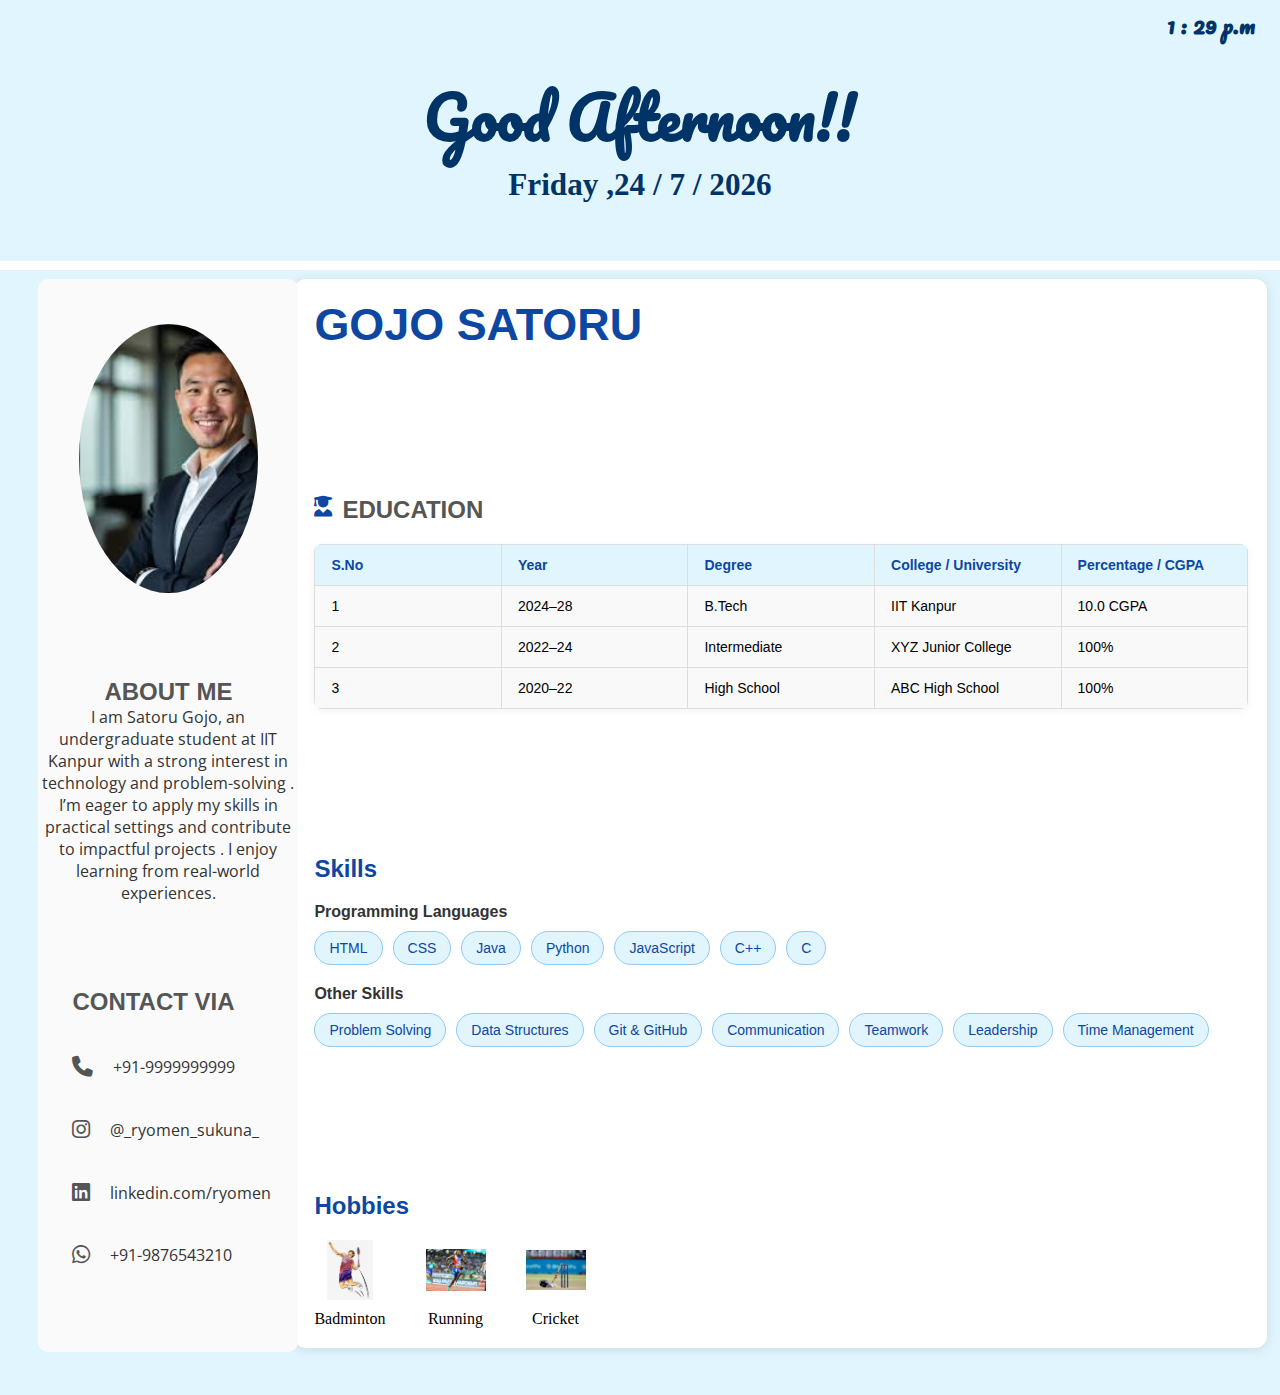
<file: index.html>
<!DOCTYPE html>
<html lang="en">
<head>
    <meta charset="UTF-8">
    <meta name="viewport" content="width=device-width, initial-scale=1.0">
    <title>My Resume</title>
    <link rel="stylesheet" href="style.css">
    <link rel="stylesheet" href="https://cdnjs.cloudflare.com/ajax/libs/font-awesome/6.7.2/css/all.min.css" integrity="sha512-Evv84Mr4kqVGRNSgIGL/F/aIDqQb7xQ2vcrdIwxfjThSH8CSR7PBEakCr51Ck+w+/U6swU2Im1vVX0SVk9ABhg==" crossorigin="anonymous" referrerpolicy="no-referrer" />
    <link rel="stylesheet" href="https://fonts.googleapis.com/css2?family=Roboto&family=Pacifico&family=Poppins&display=swap">
    <link href="https://fonts.googleapis.com/css2?family=Open+Sans&display=swap" rel="stylesheet">
</head>
<body>
    <header>
        <div class="message">
            <div><h1 id="greeting"> </h1></div>
            <div class="today">
                <h2 id="day"></h2>
                <h2 id="date"></h2>
            </div>
            <div class="clock"><h3 id="time"></h3></div>
        </div>
        <div class="line"></div>
    </header>
    <main>
        <div class="main">
            <div class="intro">
                <div class="profile"></div>
                <div class="aboutme">
                    <p></p>
                </div>
                <section>
                    <div class="aboutme">
                        <h4>ABOUT ME</h4>
                        <p>I am Satoru Gojo, an undergraduate student at IIT Kanpur with a strong interest in technology and problem-solving
                        . I’m eager to apply my skills in practical settings and contribute to impactful projects
                        . I enjoy learning from real-world experiences.</p>
                    </div>
                </section>
                <section>
                    <div class="contact">
                        <div class="heading-contact"><h4>CONTACT VIA</h4></div>
                        <div class="phone">
                            <i class="fa-solid fa-phone"></i>
                            <p>+91-9999999999</p>
                        </div>
                        <div class="instagram">
                            <i class="fa-brands fa-instagram"></i>
                            <p>@_ryomen_sukuna_</p>
                        </div>
                        <div class="linkldin">
                            <i class="fa-brands fa-linkedin"></i>
                            <p>linkedin.com/ryomen</p>
                        </div>
                        <div class="whatsapp">
                            <i class="fa-brands fa-whatsapp"></i>
                            <p>+91-9876543210</p>
                        </div>
                    </div>
                </section>
            </div>
            <div class="info">
                <div class="name"><h3>GOJO SATORU</h3></div>
                <section>
                    <div class="education-section">
                        <div class="section-title">
                        <i class="fa-solid fa-user-graduate"></i>
                        <h4>EDUCATION</h4>
                        </div>
                        <div class="education-table">
                            <div class="row header">
                                <div class="cell">S.No</div>
                                <div class="cell">Year</div>
                                <div class="cell">Degree</div>
                                <div class="cell">College / University</div>
                                <div class="cell">Percentage / CGPA</div>
                            </div>

                            <div class="row">
                                <div class="cell">1</div>
                                <div class="cell">2024–28</div>
                                <div class="cell">B.Tech</div>
                                <div class="cell">IIT Kanpur</div>
                                <div class="cell">10.0 CGPA</div>
                            </div>

                            <div class="row">
                                <div class="cell">2</div>
                                <div class="cell">2022–24</div>
                                <div class="cell">Intermediate</div>
                                <div class="cell">XYZ Junior College</div>
                                <div class="cell">100%</div>
                            </div>

                            <div class="row">
                                <div class="cell">3</div>
                                <div class="cell">2020–22</div>
                                <div class="cell">High School</div>
                                <div class="cell">ABC High School</div>
                                <div class="cell">100%</div>
                            </div>
                        </div>
                    </div>
                </section>
                <section>
                    <div class="skills-section">
                        <h2>Skills</h2>

                        <h3>Programming Languages</h3>
                        <div class="skills-container">
                            <span class="skill">HTML</span>
                            <span class="skill">CSS</span>
                            <span class="skill">Java</span>
                            <span class="skill">Python</span>
                            <span class="skill">JavaScript</span>
                            <span class="skill">C++</span>
                            <span class="skill">C</span>
                        </div>

                        <h3>Other Skills</h3>
                        <div class="skills-container">
                            <span class="skill">Problem Solving</span>
                            <span class="skill">Data Structures</span>
                            <span class="skill">Git & GitHub</span>
                            <span class="skill">Communication</span>
                            <span class="skill">Teamwork</span>
                            <span class="skill">Leadership</span>
                            <span class="skill">Time Management</span>
                        </div>
                    </div>
                </section>
                <section>
                    <div class="hobbies-section">
                        <h2 class="section-title">Hobbies</h2>
                        <div class="hobby-row">
                            <div class="hobby-with-image">
                                <img src="badminton.jpeg" alt="Badminton">
                                <span>Badminton</span>
                            </div>
                            <div class="hobby-with-image">
                                <img src="running.jpeg" alt="Running">
                                <span>Running</span>
                            </div>
                            <div class="hobby-with-image">
                                <img src="cricket.jpeg" alt="Cricket">
                                <span>Cricket</span>
                            </div>
                        </div>
                    </div>
                </section>
            </div>
        </div>
    </main>
    <script src="index.js"></script>
</body>
</html>
</file>
<file: style.css>
*{
  margin: 0px;
  padding: 0px;
}
/* icon */
i{
  font-size: 1.3rem;
}
/* greetings */
.message{
  height: 29vh;
  display: flex;
  flex-wrap: wrap;
  flex-direction: column;
  justify-content: center;
  align-items: center;
  color: #003366;
  background-color: #e1f5fe;
}
#greeting{
  font-size: 3.6rem;
  font-family: 'Pacifico' , cursive;
  text-align: center;
}
.today{
  height: 1.8rem;
  display: flex;
  justify-content: center;
  font-size: 1.3rem;
}
#day #date{
  font-family: 'Pacifico', cursive;
  text-align: center;
}
.clock{
  display: flex;
  position: absolute;
  right: 25px;
  top: 5px;
  font-size: 1.2rem;
  font-family: 'Pacifico', cursive;
}
/* line */
.line{
  height: 1vh;
  color: #00acc1;
}
/* main */
.main{
  height: 125%;
  width: 100%;
  background-color: #e1f5fe;
  position: absolute;
  z-index: -9;
  top: 30vh;
  left: 0vh;
  display: flex;
  justify-content: center;
}
/* intro */
.intro{
  height: 95%;
  width: 20%;
  color: #003366;
  background-color: #fafafa;
  display: flex;
  flex-direction: column;
  justify-content: space-evenly;
  align-items: center;
  position: absolute;
  z-index: 0;
  top: 1vh;
  left: 3vw;
  border: 2px solid #fafafa;
  border-radius: 10px;
}
.profile{
  height: 25%;
  width: 69%;
  background-image: url("Pfp.jpeg");
  background-size: cover;
  border: 1px solid transparent;
  border-radius: 50%;
}
/* about me */
.aboutme{
  width: 100%;
  display: flex;
  flex-direction: column;
  justify-content: space-evenly;
  text-align: center;
}
h4{
  color: #555555;
  font-family: 'Helvetica' , 'Arial';
  font-size: 1.5rem;
}
.aboutme p{
  color: #333333;
  font-family: 'Open Sans' , sans-serif;
}
.contact{
  height: 40vh;
  width: 15vw;
  color: #555555;
  font-family: 'Helvetica' , 'Arial';
  font-size: 1.5rem;
  display: flex;
  flex-direction: column;
  justify-content: space-evenly;
  align-items: flex-start;
}
.phone{
  display: flex;
  justify-content: space-between;
  gap: 20px;
}
.phone p{
  color: #333333;
  font-family: 'Open Sans' , sans-serif;
  font-size: 1rem;
}
.instagram{
  display: flex;
  justify-content: space-between;
  gap: 20px;
}
.instagram p{
  color: #333333;
  font-family: 'Open Sans' , sans-serif;
  font-size: 1rem;
}
.linkldin{
  display: flex;
  justify-content: space-between;
  gap: 20px;
}
.linkldin p{
  color: #333333;
  font-family: 'Open Sans' , sans-serif;
  font-size: 1rem;
}
.whatsapp{
  display: flex;
  justify-content: space-between;
  gap: 20px;
}
.whatsapp p{
  color: #333333;
  font-family: 'Open Sans' , sans-serif;
  font-size: 1rem;
}
/* info */
.info {
  width: 76vw;
  height: 95%;
  margin: 0;
  position: absolute;
  top: 1vh;
  left: 23vw;
  z-index: -5;
  display: flex;
  flex-direction: column;
  align-items: flex-start;
  justify-content: space-between;
  padding: 20px;
  box-sizing: border-box;
  background-color: #ffffff;
  border-radius: 12px;
  box-shadow: 0 2px 12px rgba(0, 0, 0, 0.1);
}

/* name */
.name {
  color: #0d47a1;
  font-family: 'Helvetica', 'Arial';
  font-size: 2.4rem;
  text-align: left; /* Align text left */
  width: 100%;
}

/* education */
.education-section {
  width: 100%;
  font-family: 'Segoe UI', sans-serif;
  padding: 0;
  box-sizing: border-box;
}

.section-title {
  font-size: 24px;
  color: #0d47a1;
  margin-bottom: 20px;
  text-align: left;
  display: flex;
  gap: 10px;
}

.education-table {
  display: table;
  width: 100%;
  border-collapse: collapse;
  font-family: 'Segoe UI', sans-serif;
  background-color: #f9f9f9;
  box-shadow: 0 2px 8px rgba(0, 0, 0, 0.05);
  border-radius: 8px;
  overflow: hidden;
  table-layout: fixed;
}

.row {
  display: table-row;
}

.cell {
  display: table-cell;
  padding: 12px 16px;
  border: 1px solid #ddd;
  text-align: left;
  font-size: 14px;
}

.header {
  background-color: #e1f5fe;
  font-weight: bold;
  color: #0d47a1;
}

.cellrow1 {
  width: 5%;
}
.cellrow2 {
  width: 15%;
}
.cellrow3 {
  width: 20%;
}
.cellrow4 {
  width: 35%;
}
.cellrow5 {
  width: 25%;
}

/* skills */
.skills-section {
  width: 100%;
  font-family: 'Segoe UI', sans-serif;
  padding: 0;
  background-color: #ffffff;
}

.skills-section h2 {
  color: #0d47a1;
  margin-bottom: 10px;
  text-align: left;
}

.skills-section h3 {
  margin-top: 20px;
  font-size: 16px;
  color: #333;
  text-align: left;
}

.skills-container {
  display: flex;
  flex-wrap: wrap;
  gap: 10px;
  margin-top: 10px;
}

.skill {
  background-color: #e1f5fe;
  color: #0d47a1;
  padding: 8px 14px;
  border-radius: 20px;
  font-size: 14px;
  border: 1px solid #90caf9;
  transition: all 0.2s ease;
}

.skill:hover {
  background-color: #b3e5fc;
  transform: scale(1.05);
}

/* hobbies */
.hobbies-section .section-title {
  font-size: 24px;
  color: #0d47a1;
  margin-bottom: 20px;
  text-align: left;
  font-family: 'Segoe UI', sans-serif;
  font-weight: bold;
}


.hobby-row {
  display: flex;
  justify-content: flex-start;
  align-items: center;
  gap: 40px;
  margin-top: 20px;
  flex-wrap: wrap;
}

.hobby {
  font-size: 18px;
  font-weight: 500;
  padding: 10px 20px;
  background-color: #b3e5fc;
  border-radius: 10px;
  min-width: 100px;
  text-align: center;
}

.hobby-with-image {
  display: flex;
  flex-direction: column;
  align-items: center;
  gap: 10px;
}

.hobby-with-image img {
  width: 60px;
  height: 60px;
  object-fit: contain;
}
</file>
<file: Siva_Sai_240290_Week0_Assignment/style.css>
*{
  margin: 0px;
  padding: 0px;
}
/* icon */
i{
  font-size: 1.3rem;
}
/* greetings */
.message{
  height: 29vh;
  display: flex;
  flex-wrap: wrap;
  flex-direction: column;
  justify-content: center;
  align-items: center;
  color: #003366;
  background-color: #e1f5fe;
}
#greeting{
  font-size: 3.6rem;
  font-family: 'Pacifico' , cursive;
  text-align: center;
}
.today{
  height: 1.8rem;
  display: flex;
  justify-content: center;
  font-size: 1.3rem;
}
#day #date{
  font-family: 'Pacifico', cursive;
  text-align: center;
}
.clock{
  display: flex;
  position: absolute;
  right: 25px;
  top: 5px;
  font-size: 1.2rem;
  font-family: 'Pacifico', cursive;
}
/* line */
.line{
  height: 1vh;
  color: #00acc1;
}
/* main */
.main{
  height: 125%;
  width: 100%;
  background-color: #e1f5fe;
  position: absolute;
  z-index: -9;
  top: 30vh;
  left: 0vh;
  display: flex;
  justify-content: center;
}
/* intro */
.intro{
  height: 95%;
  width: 20%;
  color: #003366;
  background-color: #fafafa;
  display: flex;
  flex-direction: column;
  justify-content: space-evenly;
  align-items: center;
  position: absolute;
  z-index: 0;
  top: 1vh;
  left: 3vw;
  border: 2px solid #fafafa;
  border-radius: 10px;
}
.profile{
  height: 25%;
  width: 69%;
  background-image: url("Pfp.jpeg");
  background-size: cover;
  border: 1px solid transparent;
  border-radius: 50%;
}
/* about me */
.aboutme{
  width: 100%;
  display: flex;
  flex-direction: column;
  justify-content: space-evenly;
  text-align: center;
}
h4{
  color: #555555;
  font-family: 'Helvetica' , 'Arial';
  font-size: 1.5rem;
}
.aboutme p{
  color: #333333;
  font-family: 'Open Sans' , sans-serif;
}
.contact{
  height: 40vh;
  width: 15vw;
  color: #555555;
  font-family: 'Helvetica' , 'Arial';
  font-size: 1.5rem;
  display: flex;
  flex-direction: column;
  justify-content: space-evenly;
  align-items: flex-start;
}
.phone{
  display: flex;
  justify-content: space-between;
  gap: 20px;
}
.phone p{
  color: #333333;
  font-family: 'Open Sans' , sans-serif;
  font-size: 1rem;
}
.instagram{
  display: flex;
  justify-content: space-between;
  gap: 20px;
}
.instagram p{
  color: #333333;
  font-family: 'Open Sans' , sans-serif;
  font-size: 1rem;
}
.linkldin{
  display: flex;
  justify-content: space-between;
  gap: 20px;
}
.linkldin p{
  color: #333333;
  font-family: 'Open Sans' , sans-serif;
  font-size: 1rem;
}
.whatsapp{
  display: flex;
  justify-content: space-between;
  gap: 20px;
}
.whatsapp p{
  color: #333333;
  font-family: 'Open Sans' , sans-serif;
  font-size: 1rem;
}
/* info */
.info {
  width: 76vw;
  height: 95%;
  margin: 0;
  position: absolute;
  top: 1vh;
  left: 23vw;
  z-index: -5;
  display: flex;
  flex-direction: column;
  align-items: flex-start;
  justify-content: space-between;
  padding: 20px;
  box-sizing: border-box;
  background-color: #ffffff;
  border-radius: 12px;
  box-shadow: 0 2px 12px rgba(0, 0, 0, 0.1);
}

/* name */
.name {
  color: #0d47a1;
  font-family: 'Helvetica', 'Arial';
  font-size: 2.4rem;
  text-align: left; /* Align text left */
  width: 100%;
}

/* education */
.education-section {
  width: 100%;
  font-family: 'Segoe UI', sans-serif;
  padding: 0;
  box-sizing: border-box;
}

.section-title {
  font-size: 24px;
  color: #0d47a1;
  margin-bottom: 20px;
  text-align: left;
  display: flex;
  gap: 10px;
}

.education-table {
  display: table;
  width: 100%;
  border-collapse: collapse;
  font-family: 'Segoe UI', sans-serif;
  background-color: #f9f9f9;
  box-shadow: 0 2px 8px rgba(0, 0, 0, 0.05);
  border-radius: 8px;
  overflow: hidden;
  table-layout: fixed;
}

.row {
  display: table-row;
}

.cell {
  display: table-cell;
  padding: 12px 16px;
  border: 1px solid #ddd;
  text-align: left;
  font-size: 14px;
}

.header {
  background-color: #e1f5fe;
  font-weight: bold;
  color: #0d47a1;
}

.cellrow1 {
  width: 5%;
}
.cellrow2 {
  width: 15%;
}
.cellrow3 {
  width: 20%;
}
.cellrow4 {
  width: 35%;
}
.cellrow5 {
  width: 25%;
}

/* skills */
.skills-section {
  width: 100%;
  font-family: 'Segoe UI', sans-serif;
  padding: 0;
  background-color: #ffffff;
}

.skills-section h2 {
  color: #0d47a1;
  margin-bottom: 10px;
  text-align: left;
}

.skills-section h3 {
  margin-top: 20px;
  font-size: 16px;
  color: #333;
  text-align: left;
}

.skills-container {
  display: flex;
  flex-wrap: wrap;
  gap: 10px;
  margin-top: 10px;
}

.skill {
  background-color: #e1f5fe;
  color: #0d47a1;
  padding: 8px 14px;
  border-radius: 20px;
  font-size: 14px;
  border: 1px solid #90caf9;
  transition: all 0.2s ease;
}

.skill:hover {
  background-color: #b3e5fc;
  transform: scale(1.05);
}

/* hobbies */
.hobbies-section .section-title {
  font-size: 24px;
  color: #0d47a1;
  margin-bottom: 20px;
  text-align: left;
  font-family: 'Segoe UI', sans-serif;
  font-weight: bold;
}


.hobby-row {
  display: flex;
  justify-content: flex-start;
  align-items: center;
  gap: 40px;
  margin-top: 20px;
  flex-wrap: wrap;
}

.hobby {
  font-size: 18px;
  font-weight: 500;
  padding: 10px 20px;
  background-color: #b3e5fc;
  border-radius: 10px;
  min-width: 100px;
  text-align: center;
}

.hobby-with-image {
  display: flex;
  flex-direction: column;
  align-items: center;
  gap: 10px;
}

.hobby-with-image img {
  width: 60px;
  height: 60px;
  object-fit: contain;
}
</file>
